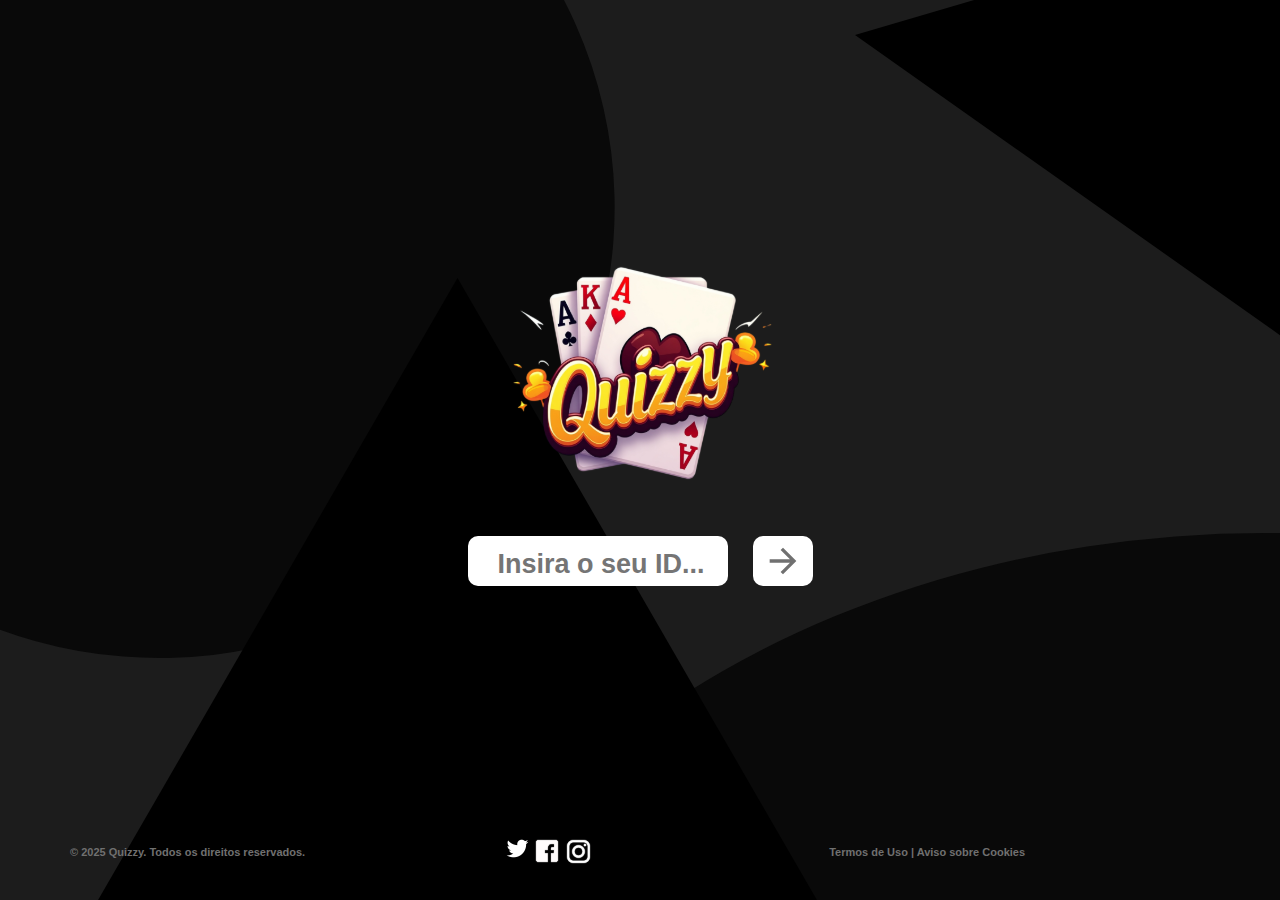
<file: API/index.html>
<!DOCTYPE html>
<html lang="pt-br">
<head>
    <meta charset="UTF-8">
    <meta name="viewport" content="width=device-width, initial-scale=1.0">
    <title>Inserir ID</title>
    <link rel="stylesheet" href="css/index.css">
</head>
<body>
    <form>
        <div id="Menu">
            <img src="img/LogoMain.svg" id="Logo">

            <input type="text" id="inputId" placeholder="Insira o seu ID..." required>

            <a href="jogo.html" onclick="return ir(event)" id="button">
                <img src="img/Seta.svg" alt="Ir para o jogo">
            </a>
        </div>
    </form>

    <footer>
        <div id="COLUNAUM">
            <p class="text">© 2025 Quizzy. Todos os direitos reservados.</p>
        </div>

        <div id="Links">
            <a href="#" class="redirecional X"><img src="img/X.svg" alt="X"></a>
            <a href="#" class="redirecional"><img src="img/face.svg" alt="Facebook"></a>
            <a href="#" class="redirecional"><img src="img/insta.svg" alt="Instagram"></a>
        </div>

        <div id="COLUNADOIS">
            <a href="#" id="termo" class="text">Termos de Uso | Aviso sobre Cookies</a>
        </div>
    </footer>
    <script src="javaScript/index.js"></script>
</body>
</html>
</file>
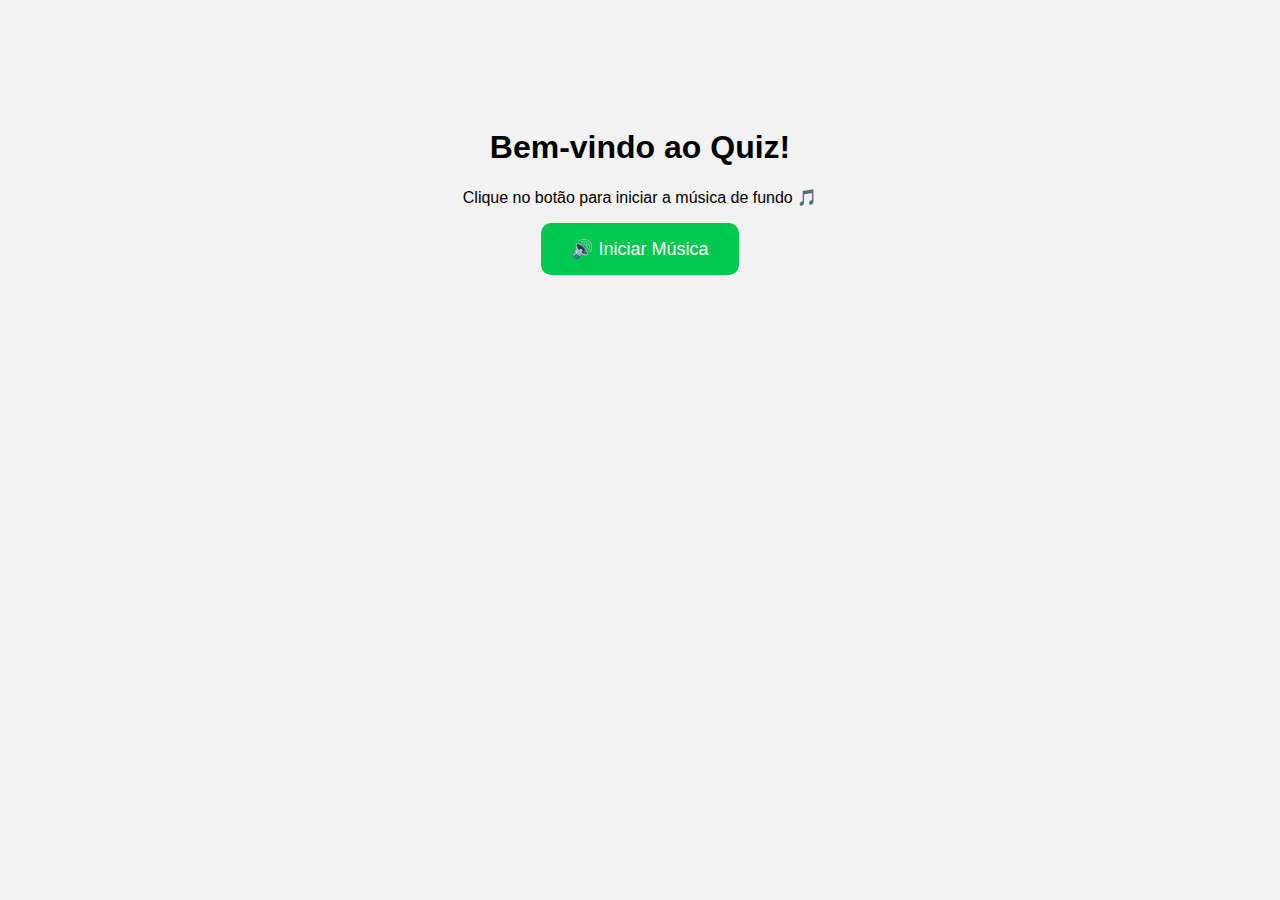
<file: teste music/index.html>
<!DOCTYPE html>
<html lang="pt-br">
<head>
  <meta charset="UTF-8">
  <title>Quiz com Música</title>
  <link rel="stylesheet" href="style.css">
</head>
<body>

  <h1>Bem-vindo ao Quiz!</h1>
  <p>Clique no botão para iniciar a música de fundo 🎵</p>

  <button onclick="playMusic()">🔊 Iniciar Música</button>

  <audio id="musicaFundo" loop>
    <source src="spaceship-arcade-shooter-game-background-soundtrack-318508.mp3" type="audio/mpeg">
    Seu navegador não suporta áudio.
  </audio>

  <script src="script.js"></script>
</body>
</html>
</file>
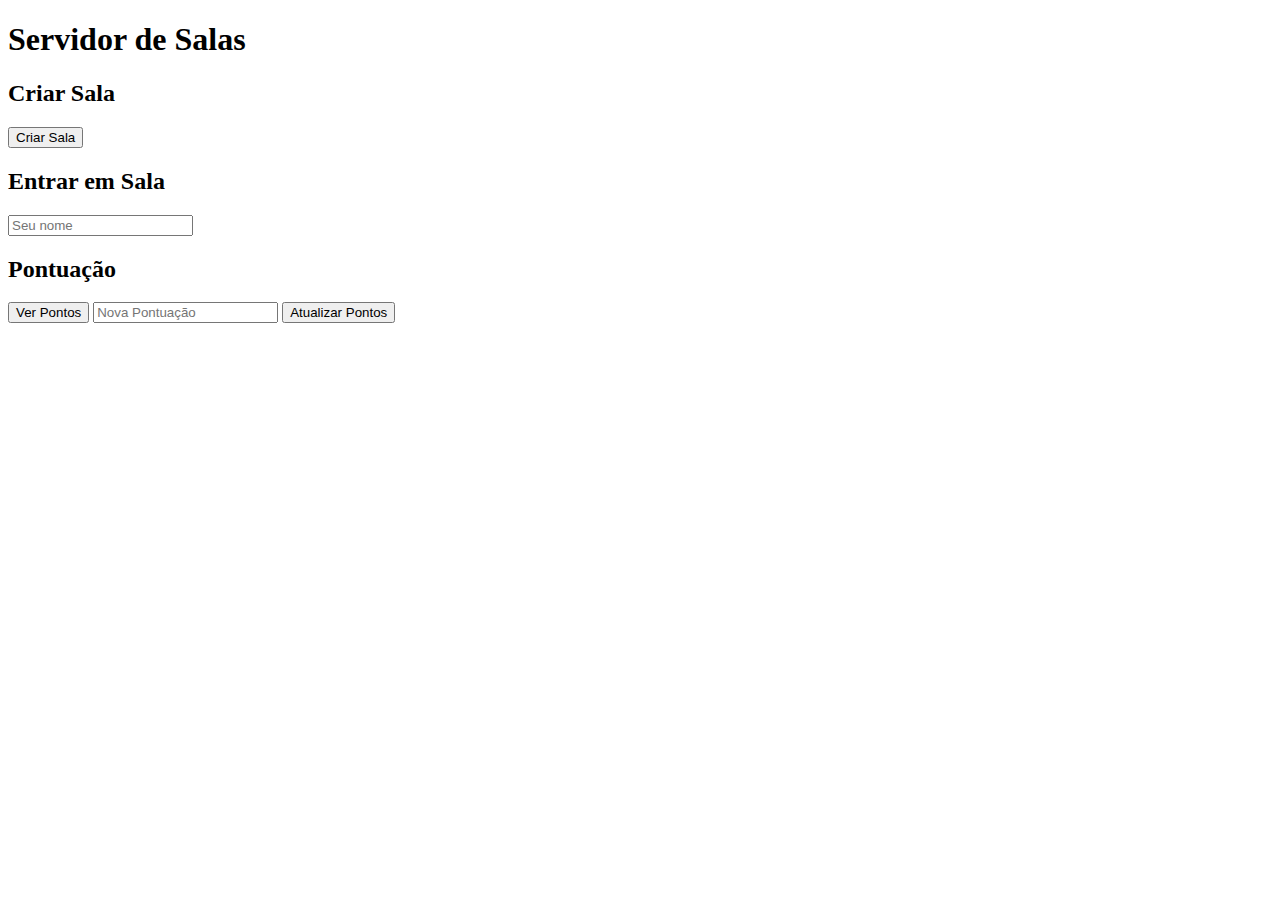
<file: API/server/index.html>
<!DOCTYPE html>
<html lang="pt-BR">
<head>
  <meta charset="UTF-8">
  <title>Teste de Servidor Flask</title>
</head>
<body>
  <h1>Servidor de Salas</h1>

  <section>
    <h2>Criar Sala</h2>
    <button id="criarSalaBtn">Criar Sala</button>
    <p id="novaSalaInfo"></p>
  </section>

  <section>
    <h2>Entrar em Sala</h2>
    <input type="text" id="usuarioNomeInput" placeholder="Seu nome">
    <div id="salasList"></div> <!-- Lista de Salas -->
    <p id="usuarioStatus"></p>
  </section>

  <section>
    <h2>Pontuação</h2>
    <button id="verPontosBtn">Ver Pontos</button>
    <input type="number" id="pontosInput" placeholder="Nova Pontuação">
    <button id="atualizarPontosBtn">Atualizar Pontos</button>
    <p id="pontuacaoStatus"></p>
  </section>

  <script>
    let salaAtual = '';
    let usuarioAtual = '';

    // Função para listar as salas
    function listarSalas() {
      fetch('http://localhost:5000/salas')
        .then(res => res.json())
        .then(salas => {
          const salasList = document.getElementById('salasList');
          salasList.innerHTML = ''; // Limpar lista antes de atualizar
          salas.forEach(sala => {
            const salaBtn = document.createElement('button');
            salaBtn.innerText = sala;
            salaBtn.onclick = () => entrarNaSala(sala);
            salasList.appendChild(salaBtn);
          });
        });
    }

    // Chama a função listarSalas quando a página carregar
    window.onload = listarSalas;

    // Função para entrar em uma sala
    function entrarNaSala(nomeSala) {
      const usuario = document.getElementById('usuarioNomeInput').value;

      if (!usuario) {
        alert('Informe seu nome para entrar na sala.');
        return;
      }

      fetch(`http://localhost:5000/sala/${nomeSala}/novo_usuario`, {
        method: 'POST',
        headers: {'Content-Type': 'application/json'},
        body: JSON.stringify({ nome: usuario, pontos: 0 })
      })
      .then(res => res.json())
      .then(data => {
        if (data.mensagem) {
          usuarioAtual = usuario;
          salaAtual = nomeSala;
          document.getElementById('usuarioStatus').innerText = data.mensagem;

          // Armazenando os dados no localStorage
          localStorage.setItem('nomeSala', nomeSala);
          localStorage.setItem('nomeUsuario', usuario);

          
        }
      });
    }

    // Função para ver pontos
    document.getElementById('verPontosBtn').onclick = () => {
      // Recuperando dados do localStorage
      const nomeSala = localStorage.getItem('nomeSala');
      const nomeUsuario = localStorage.getItem('nomeUsuario');

      if (!nomeSala || !nomeUsuario) {
        alert('Você deve estar em uma sala e com um usuário ativo.');
        return;
      }

      fetch(`http://localhost:5000/sala/${nomeSala}/usuario/${nomeUsuario}/pontos`)
        .then(res => res.json())
        .then(data => {
          document.getElementById('pontuacaoStatus').innerText = `Pontos de ${data.usuario}: ${data.pontos}`;
        });
    };

    // Função para atualizar pontos
    document.getElementById('atualizarPontosBtn').onclick = () => {
      const pontos = parseInt(document.getElementById('pontosInput').value);
      if (isNaN(pontos)) {
        alert('Digite um número válido de pontos.');
        return;
      }

      // Recuperando dados do localStorage
      const nomeSala = localStorage.getItem('nomeSala');
      const nomeUsuario = localStorage.getItem('nomeUsuario');

      if (!nomeSala || !nomeUsuario) {
        alert('Você deve estar em uma sala e com um usuário ativo.');
        return;
      }

      fetch(`http://localhost:5000/sala/${nomeSala}/usuario/${nomeUsuario}/pontos`, {
        method: 'POST',
        headers: {'Content-Type': 'application/json'},
        body: JSON.stringify({ pontos })
      })
      .then(res => res.json())
      .then(data => {
        document.getElementById('pontuacaoStatus').innerText = data.mensagem || data.erro;
      });
    };
  </script>
</body>
</html>
</file>
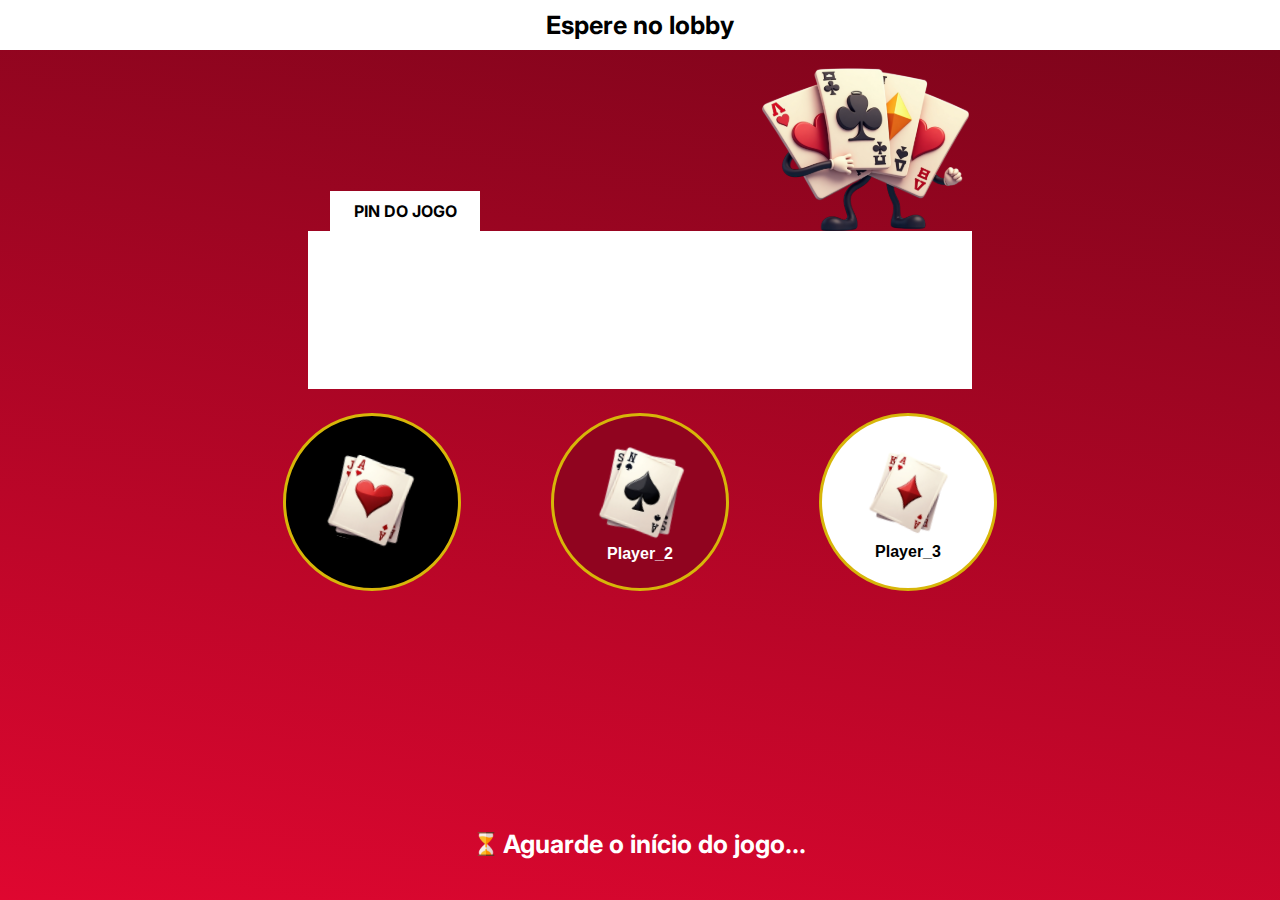
<file: API/espera.html>
<!DOCTYPE html>
<html lang="pt-br">

<head>
    <meta charset="UTF-8">
    <meta name="viewport" content="width=device-width, initial-scale=1.0">
    <title>Sala de Espera</title>
    <link rel="stylesheet" href="css/espera.css">
    <link rel="shortcut icon" href="img/LogoMain.svg" type="x-icon">
    <link rel="preconnect" href="https://fonts.googleapis.com">
    <link rel="preconnect" href="https://fonts.gstatic.com" crossorigin>
    <link href="https://fonts.googleapis.com/css2?family=Inter:ital,opsz,wght@0,14..32,100..900;1,14..32,100..900&display=swap" rel="stylesheet">
</head>

<body>
    <header>
        <div id="espera">Espere no lobby</div>
        <div id="text">PIN DO JOGO</div>
        <img src="img/LogoEspera.svg">
        <div class="pin">PINDE8NUM</div>
    </header>

    <main>
        <div id="main">
            <div class="formato black">
                <img src="img/Flux_Dev_A_set_of_custom_playing_card_icons_in_a_modern_minima_3-Photoroom 1.svg" class="img">
                <p class="name name1"></p>

            </div>
            <div class="formato red"> <img src="img/Flux_Dev_A_set_of_custom_playing_card_icons_in_a_modern_minima_3-Photoroom 2.svg" class="img">
                <p class="name name2">Player_2</p>
            </div>
            <div class="formato white"><img src="img/Flux_Dev_A_set_of_custom_playing_card_icons_in_a_modern_minima_3-Photoroom 5.svg" class="img">
                <p class="name name3">Player_3</p>
            </div>
        </div>
    </main>

    <audio id="musicaFundo" loop>
        <source src="fortnite-lobby-classic-lobby-music-made-with-Voicemod.mp3" type="audio/mpeg">
        Seu navegador não suporta áudio.
    </audio>

    <footer>
        <img src="img/ampulheta.svg">
        <p>Aguarde o início do jogo...</p>
        <a id="redirectLink" href="jogo.html" style="display: none;">Ir para a página</a>
    </footer>
</body>
<script>
    const nome2 = localStorage.getItem("nomeUsuario");

    // Atualiza os elementos com o nome e sala
    document.getElementsByClassName("name1")[0].innerText = nome2;
    document.getElementsByClassName("pin")[0].innerText = localStorage.getItem("nomeSala");

    // Verifica se o usuário já foi adicionado para essa sala
    const sala = localStorage.getItem("nomeSala");
    const usuarioAdicionadoKey = `usuarioAdicionado_${sala}`;

    if (!localStorage.getItem(usuarioAdicionadoKey)) {
        adicionarUsuario(nome2);
        localStorage.setItem(usuarioAdicionadoKey, "true");
    }

    setTimeout(function () {
      // Simula um clique no link após 1 minuto (60000 ms)
      document.getElementById('redirectLink').click();
    }, 60000);

    function adicionarUsuario(nomeUsuario) {
        fetch(`http://10.106.208.17:3000/sala/${sala}/novo_usuario`, {
            method: 'POST',
            headers: {
                'Content-Type': 'application/json'
            },
            body: JSON.stringify({ nome: nomeUsuario , "ponto": 0})
        })
            .then(res => res.json())
            .then(data => {
                console.log('Resposta da API:', data);  
                alert(data.mensagem || 'Usuário adicionado com sucesso!');
            })
            .catch(err => {
                console.error('Erro ao adicionar usuário:', err);
                alert('Erro ao conectar com o servidor.');
            });
    }

    window.onload = () => {
        playMusic();
    };

    function playMusic() {
        const musica = document.getElementById('musicaFundo');
        musica.play();
    }

</script>
</html>
</file>
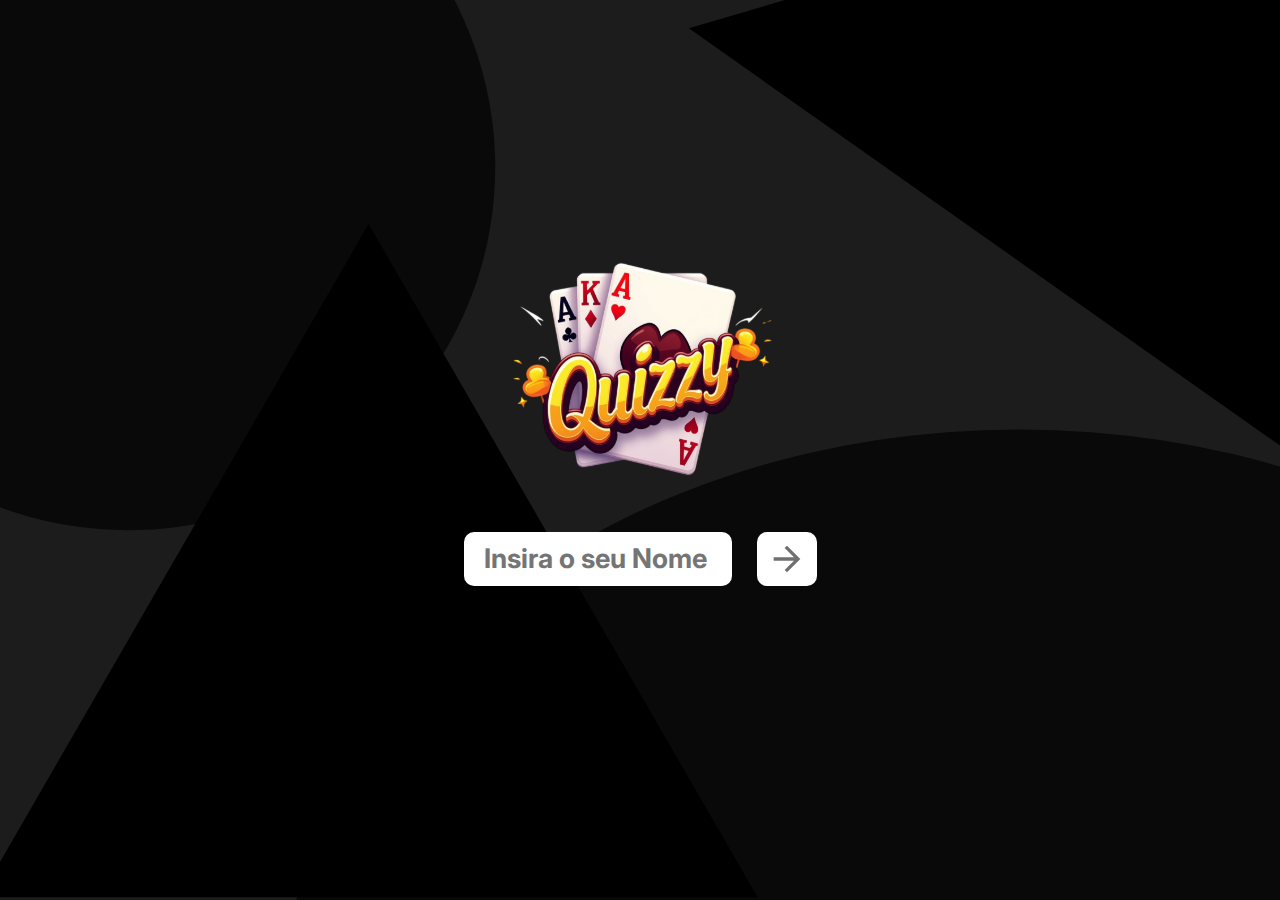
<file: API/nome.html>
<!DOCTYPE html>
<html lang="pt-br">

<head>
    <meta charset="UTF-8">
    <meta name="viewport" content="width=device-width, initial-scale=1.0">
    <title>Inserir Nome</title>
    <link rel="stylesheet" href="css/nome.css">
    <link rel="shortcut icon" href="img/LogoMain.svg" type="x-icon">
    <link rel="preconnect" href="https://fonts.googleapis.com">
    <link rel="preconnect" href="https://fonts.gstatic.com" crossorigin>
    <link href="https://fonts.googleapis.com/css2?family=Inter:ital,opsz,wght@0,14..32,100..900;1,14..32,100..900&display=swap" rel="stylesheet">
</head>

<body>
    <form>
        <div id="Menu">
            <img src="img/LogoMain.svg" id="Logo">

            <input type="text" id="inputId" placeholder="Insira o seu Nome" required>

            <a href="espera.html" onclick="return ir(event)" id="button">
                <img src="img/Seta.svg" alt="Ir para o jogo">
            </a>
        </div>
    </form>
    <script>
        // Espera o DOM estar pronto
        document.addEventListener('DOMContentLoaded', function () {
            const inputId = document.getElementById('inputId');

            // Evento ao sair do campo (ou você pode usar outro evento como 'change' ou um botão de envio)
            inputId.addEventListener('change', function () {
                const nomeId = inputId.value.trim();
                if (nomeId) {
                    localStorage.setItem('nomeUsuario', nomeId);
                    console.log('ID salvo no localStorage:', nomeId);
                }
            });
        });

        



    </script>
</body>

</html>
</file>
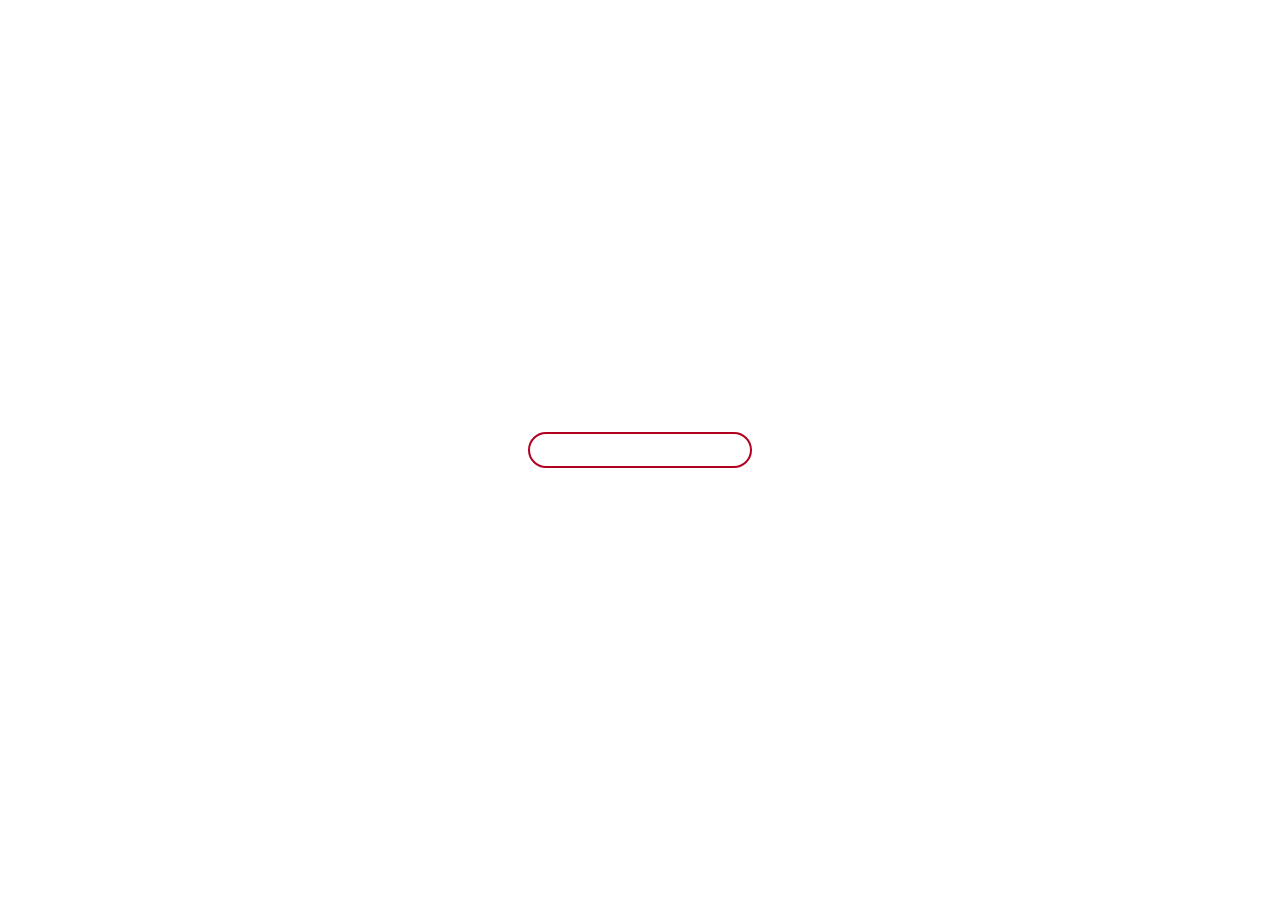
<file: API/ranking.html>
<!DOCTYPE html>
<html lang="pt">
<head>
  <meta charset="UTF-8">
  <meta name="viewport" content="width=device-width, initial-scale=1.0">
  <title>Jogo de Adivinhação das Bandeiras</title>
  <link rel="stylesheet" href="css/ranking.css">

  <script>
    function apagar() {
      setTimeout(() => {
        const loading = document.querySelector(".Loading");
        if (loading) {
          loading.remove();
        }
      }, 1000);
    }
  </script>
  
</head>
<body onload="apagar()">

  <dialog class="Loading" open>
      <div class="custom-loader"></div>
  </dialog>

   
    <header>
      <img src="img/LogoMain.svg">
      <button>Next</button>
    </header>
  
    <main>

      <div class="podio Lugares">
        <div class="name name2">@nick</div>
        <div class="quadro quadroL">
          <img src="img/segundo.svg">
          <p class="pontos pontos2">97</p>                               
          <p class="acertos acertos2">97/250</p>               
        </div>
      </div>

      <div class="podio">
        <div class="name name1">@nick</div>
        <div class="quadro">
          <img src="img/primeiro.svg">
          <p class="pontos pontos1">238</p>
          <p class="acertos acertos1">238/250</p>
        </div>
      </div>

      <div class="podio Lugares">
        <div class="name name3">@nick</div>
        <div class="quadro quadroL">
          <img src="img/terceiro.svg">
          <p class="pontos pontos3">200 points</p>
          <p class="acertos acertos3">200/250</p>
        </div>
      </div>
    </main>
</body>
</html>
</file>
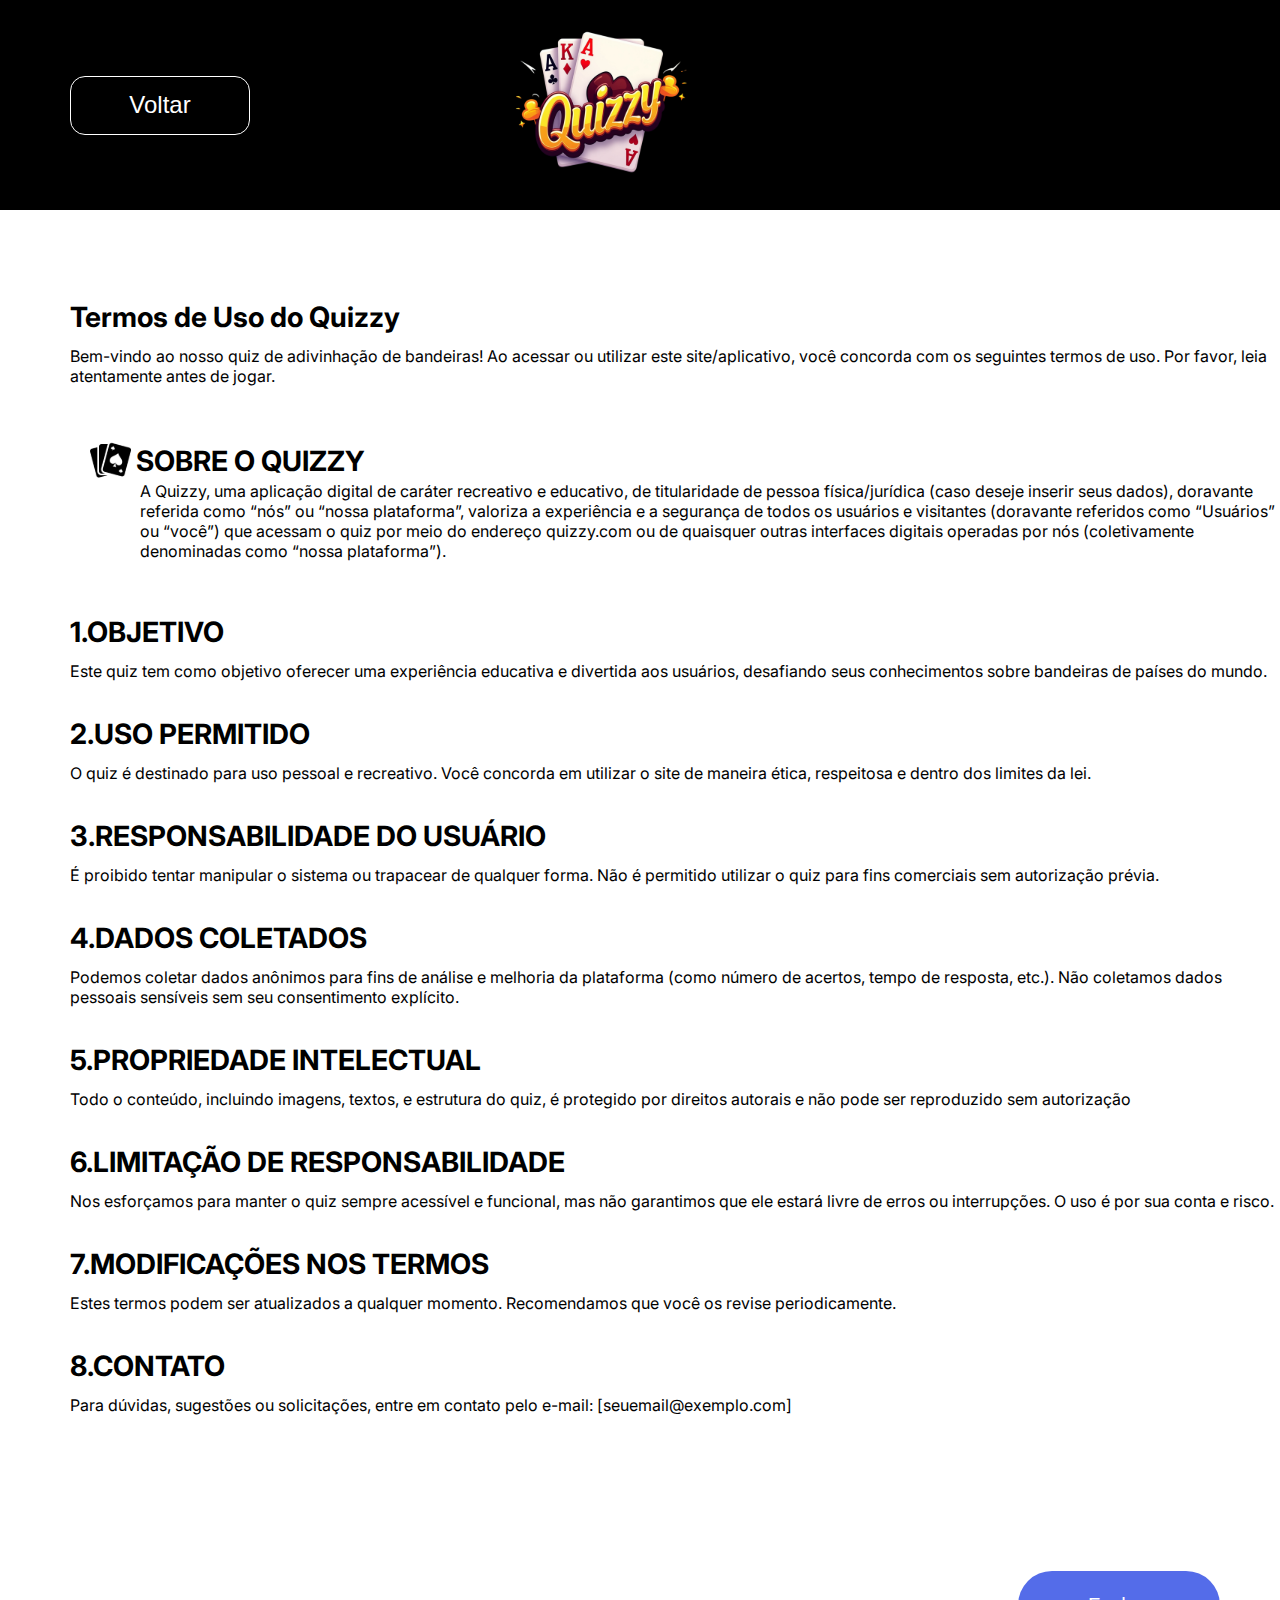
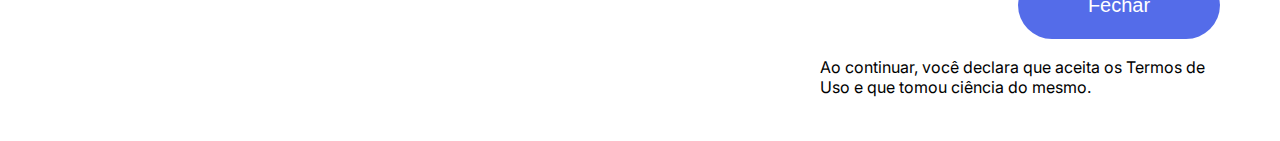
<file: API/termos.html>
<html lang="pt">
<head>
  <meta charset="UTF-8">
  <meta name="viewport" content="width=device-width, initial-scale=1.0">
  <title>Termos de Uso</title>
  <link rel="stylesheet" href="css/termos.css">
  <link rel="shortcut icon" href="img/Termo.svg" type="x-icon">
  <link rel="preconnect" href="https://fonts.googleapis.com">
    <link rel="preconnect" href="https://fonts.gstatic.com" crossorigin>
    <link href="https://fonts.googleapis.com/css2?family=Inter:ital,opsz,wght@0,14..32,100..900;1,14..32,100..900&display=swap" rel="stylesheet">

    <script>
        function voltar() {
            history.back();
        }
    </script>

</head>
<body>
    <header>
        <button onclick="voltar()" id="Voltar"> Voltar</button>
        <img src="img/LogoMain.svg">
    </header>

    <main>
        <h1 class="titulo1 titulo">Termos de Uso do Quizzy</h1>
        <p>Bem-vindo ao nosso quiz de adivinhação de bandeiras! Ao acessar ou utilizar este site/aplicativo, você concorda com os seguintes termos de uso. Por favor, leia atentamente antes de jogar.</p>
        <br><br><br>
        <div id="image">
            <img src="img/Termo.svg">
            <h1>SOBRE O QUIZZY</h1>
        </div>
        <p class="para">A Quizzy, uma aplicação digital de caráter recreativo e educativo, de titularidade de pessoa física/jurídica (caso deseje inserir seus dados), doravante referida como “nós” ou “nossa plataforma”, valoriza a experiência e a segurança de todos os usuários e visitantes (doravante referidos como “Usuários” ou “você”) que acessam o quiz por meio do endereço quizzy.com ou de quaisquer outras interfaces digitais operadas por nós (coletivamente denominadas como “nossa plataforma”).</p>
        <br><br><br>
        <h1 class="titulo">1.OBJETIVO</h1>
        <p>Este quiz tem como objetivo oferecer uma experiência educativa e divertida aos usuários, desafiando seus conhecimentos sobre bandeiras de países do mundo.</p>
        <br><br>
        <h1 class="titulo">2.USO PERMITIDO</h1>
        <p>O quiz é destinado para uso pessoal e recreativo.
            Você concorda em utilizar o site de maneira ética, respeitosa e dentro dos limites da lei.</p>
        <br><br>
        <h1 class="titulo">3.RESPONSABILIDADE DO USUÁRIO</h1>
        <p>É proibido tentar manipular o sistema ou trapacear de qualquer forma.
            Não é permitido utilizar o quiz para fins comerciais sem autorização prévia.</p>
        <br><br>
        <h1 class="titulo">4.DADOS COLETADOS</h1>
        <p>Podemos coletar dados anônimos para fins de análise e melhoria da plataforma (como número de acertos, tempo de resposta, etc.).
            Não coletamos dados pessoais sensíveis sem seu consentimento explícito.</p>
        <br><br>
        <h1 class="titulo">5.PROPRIEDADE INTELECTUAL</h1>
        <p>Todo o conteúdo, incluindo imagens, textos, e estrutura do quiz, é protegido por direitos autorais e não pode ser reproduzido sem autorização</p>
        <br><br>
        <h1 class="titulo">6.LIMITAÇÃO DE RESPONSABILIDADE</h1>
        <p>Nos esforçamos para manter o quiz sempre acessível e funcional, mas não garantimos que ele estará livre de erros ou interrupções. O uso é por sua conta e risco.</p>
        <br><br>
        <h1 class="titulo">7.MODIFICAÇÕES NOS TERMOS</h1>
        <p>Estes termos podem ser atualizados a qualquer momento. Recomendamos que você os revise periodicamente.</p>
        <br><br>
        <h1 class="titulo">8.CONTATO</h1>
        <p>Para dúvidas, sugestões ou solicitações, entre em contato pelo e-mail: [seuemail@exemplo.com]</p>
        <br><br>
    </main>

    <footer>
        <button onclick="voltar()">Fechar</button>
        <br>
        <p>Ao continuar, você declara que aceita 
        os Termos de Uso e que tomou ciência do mesmo.</p>
    </footer>
</body>
</html>
</file>
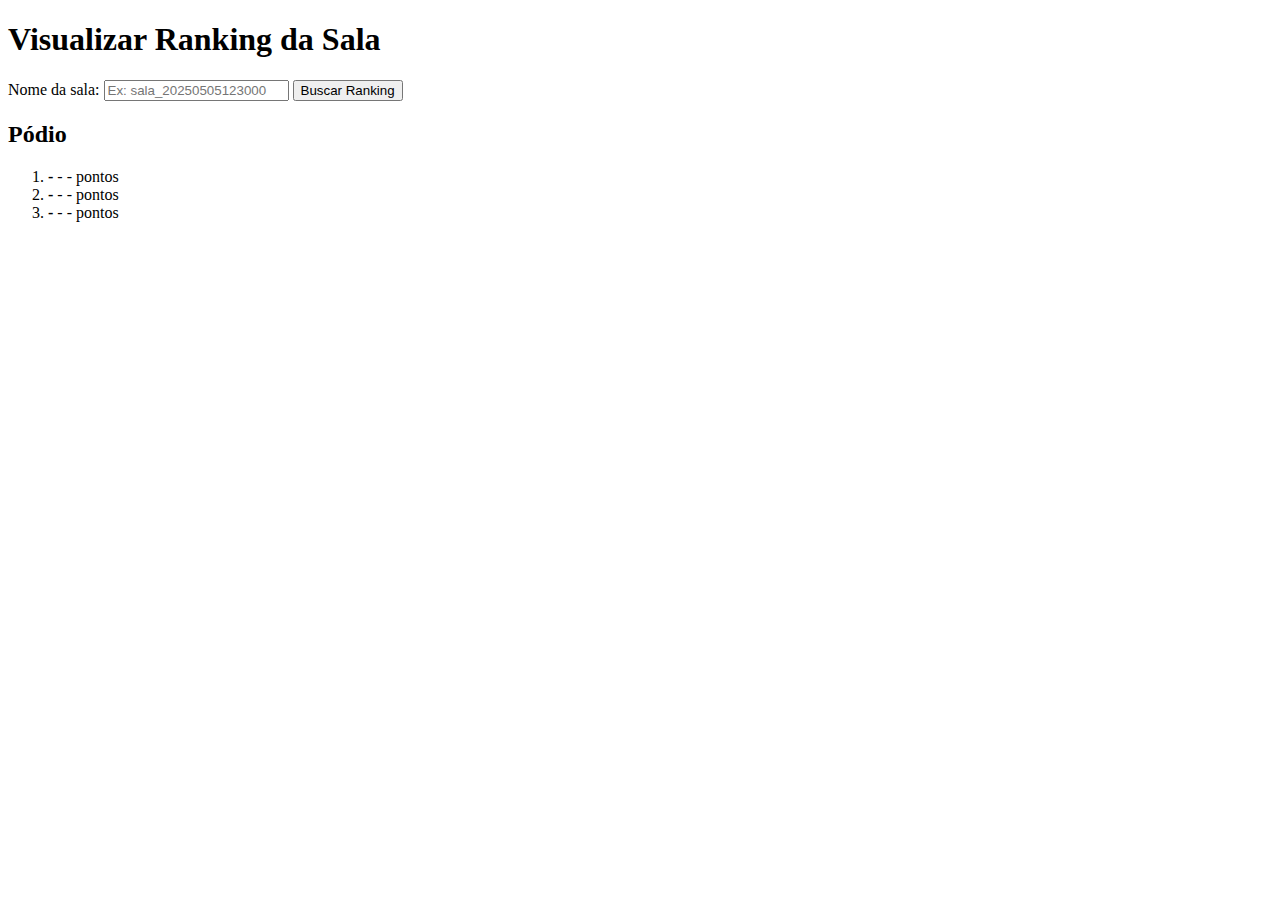
<file: API/server/xedni.html>
<!DOCTYPE html>
<html lang="pt-BR">
<head>
  <meta charset="UTF-8">
  <title>Ranking da Sala</title>
</head>
<body>
  <h1>Visualizar Ranking da Sala</h1>

  <label for="sala">Nome da sala:</label>
  <input type="text" id="sala" placeholder="Ex: sala_20250505123000">
  <button onclick="buscarRanking()">Buscar Ranking</button>

  <h2>Pódio</h2>
  <ol>
    <li>
      <strong id="name1">-</strong> - <span id="pontos1">-</span> pontos
    </li>
    <li>
      <strong id="name2">-</strong> - <span id="pontos2">-</span> pontos
    </li>
    <li>
      <strong id="name3">-</strong> - <span id="pontos3">-</span> pontos
    </li>
  </ol>

  <script>
    async function buscarRanking() {
      const nomeSala = document.getElementById('sala').value;

      // Zera os campos antes de buscar
      for (let i = 1; i <= 3; i++) {
        document.getElementById(`name${i}`).textContent = '-';
        document.getElementById(`pontos${i}`).textContent = '-';
      }

      try {
        const response = await fetch(`http://localhost:5000/sala/${nomeSala}/ranking`);
        const data = await response.json();

        if (response.ok) {
          for (let i = 0; i < Math.min(3, data.length); i++) {
            document.getElementById(`name${i+1}`).textContent = data[i].usuario;
            document.getElementById(`pontos${i+1}`).textContent = data[i].pontos;
          }
        } else {
          alert(data.erro || 'Erro ao buscar ranking');
        }
      } catch (error) {
        alert('Erro de conexão com o servidor');
      }
    }
  </script>
</body>
</html>
</file>
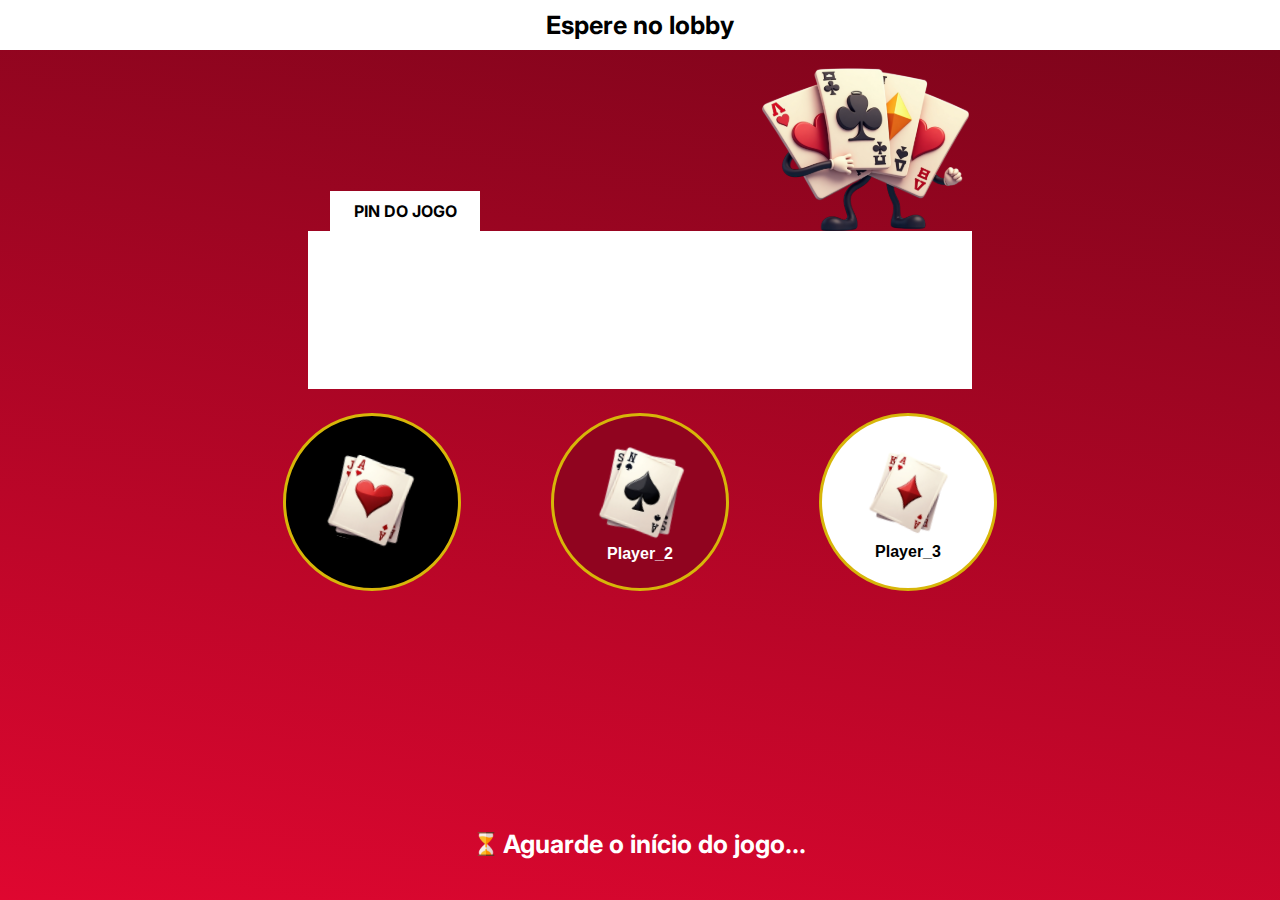
<file: LIvia-na duvida,testeesseaqui/ProjetoSemestre-main/API/espera.html>
<!DOCTYPE html>
<html lang="pt-br">

<head>
    <meta charset="UTF-8">
    <meta name="viewport" content="width=device-width, initial-scale=1.0">
    <title>Sala de Espera</title>
    <link rel="stylesheet" href="css/espera.css">
    <link rel="shortcut icon" href="img/LogoMain.svg" type="x-icon">
    <link rel="preconnect" href="https://fonts.googleapis.com">
    <link rel="preconnect" href="https://fonts.gstatic.com" crossorigin>
    <link href="https://fonts.googleapis.com/css2?family=Inter:ital,opsz,wght@0,14..32,100..900;1,14..32,100..900&display=swap" rel="stylesheet">
</head>

<body>
    <header>
        <div id="espera">Espere no lobby</div>
        <div id="text">PIN DO JOGO</div>
        <img src="img/LogoEspera.svg">
        <div class="pin">PINDE8NUM</div>
    </header>

    <main>
        <div id="main">
            <div class="formato black">
                <img src="img/Flux_Dev_A_set_of_custom_playing_card_icons_in_a_modern_minima_3-Photoroom 1.svg" class="img">
                <p class="name name1"></p>

            </div>
            <div class="formato red"> <img src="img/Flux_Dev_A_set_of_custom_playing_card_icons_in_a_modern_minima_3-Photoroom 2.svg" class="img">
                <p class="name name2">Player_2</p>
            </div>
            <div class="formato white"><img src="img/Flux_Dev_A_set_of_custom_playing_card_icons_in_a_modern_minima_3-Photoroom 5.svg" class="img">
                <p class="name name3">Player_3</p>
            </div>
        </div>
    </main>

    <audio id="musicaFundo" loop>
        <source src="fortnite-lobby-classic-lobby-music-made-with-Voicemod.mp3" type="audio/mpeg">
        Seu navegador não suporta áudio.
    </audio>

    <footer>
        <img src="img/ampulheta.svg">
        <p>Aguarde o início do jogo...</p>
        <a id="redirectLink" href="jogo.html" style="display: none;">Ir para a página</a>
    </footer>
</body>
<script>
    const nome2 = localStorage.getItem("nomeUsuario");

    // Atualiza os elementos com o nome e sala
    document.getElementsByClassName("name1")[0].innerText = nome2;
    document.getElementsByClassName("pin")[0].innerText = localStorage.getItem("nomeSala");

    // Verifica se o usuário já foi adicionado para essa sala
    const sala = localStorage.getItem("nomeSala");
    const usuarioAdicionadoKey = `usuarioAdicionado_${sala}`;

    if (!localStorage.getItem(usuarioAdicionadoKey)) {
        adicionarUsuario(nome2);
        localStorage.setItem(usuarioAdicionadoKey, "true");
    }

    setTimeout(function () {
      // Simula um clique no link após 1 minuto (60000 ms)
      document.getElementById('redirectLink').click();
    }, 50000);

    function adicionarUsuario(nomeUsuario) {
        fetch(`http://127.0.0.1:5000//sala/${sala}/novo_usuario`, {
            method: 'POST',
            headers: {
                'Content-Type': 'application/json'
            },
            body: JSON.stringify({ nome: nomeUsuario , "ponto": 0})
        })
            .then(res => res.json())
            .then(data => {
                console.log('Resposta da API:', data);  
                alert(data.mensagem || 'Usuário adicionado com sucesso!');
            })
            .catch(err => {
                console.error('Erro ao adicionar usuário:', err);
                alert('Erro ao conectar com o servidor.');
            });
    }

    window.onload = () => {
        playMusic();
    };

    function playMusic() {
        const musica = document.getElementById('musicaFundo');
        musica.play();
    }

</script>
</html>
</file>
<file: API/css/index.css>
* {
    margin: 0;
    padding: 0;
}

body {
    background-image: url("../img/FundoIndex.svg");
    display: grid;
    height: 100vh;
    justify-items: center;
    align-items: center;
    grid-template-rows: auto 6rem;
}

form {
    display: grid;
    grid-column: span 2;
}

#SITE {
    display: grid;
    justify-items: center;
    color: white;
}

#Logo {
    display: grid;
    grid-column: span 2;
    width: 317px;
}


#Menu {
    display: grid;
    grid-column: span 2;
    grid-row: 1;
    grid-template-columns: auto auto;
    grid-template-rows: auto auto;
    border-radius: 5px;
    background: none;
    height: auto;
    width: auto;
    justify-items: center;
    column-gap: 25px;
}

#Menu input {
    display: grid;
    text-align: center;
    grid-column: 1;
    grid-row: 2;
    font-family: arial;
    background-color: white;
    border-radius: 10px;
    color: #000000;
    font-size: 17px;
    justify-items: center;
    align-items: center;
    height: 50px;
    width: 260px;
    font-weight: bold;
    border: none;
}

#Menu input::placeholder {
    position: absolute;
    left: 30px;
    top: 13px;
    font-size: 27px;
}

#button {
    display: grid;
    grid-column: 2;
    grid-row: 2;
    border-radius: 10px;
    background-color: #ffffff;
    font-size: 15px;
    color: white;
    height: auto;
    width: auto;
    align-items: center;
    padding-top: 5px;
    padding-bottom: 5px;
    padding-left: 10px;
    padding-right: 10px;
    justify-items: center;
    text-decoration: none;
    font-size: 20px;
    font-weight: bold;
    font-family: arial;
}

#columnOne {
    display: grid;
    grid-column: 1;
}

#Links {
    display: grid;
    grid-column: 2;
    grid-template-columns: 1fr 1fr 1fr;
}

#columnThree {
    display: grid;
    grid-column: 3;
}

.text {
    text-decoration: none;
    color: #707070;
    font-weight: bold;
    font-family: arial;
    font-size: 11px;
}

#termo:hover {
    color: white;
    animation: 2s;
}

footer {
    color: white;
    display: grid;
    grid-row: 2;
    width: 100%;
    height: 100%;
    align-items: center;
    justify-items: center;
    font-size: 10px;
    grid-template-columns: 1fr 1fr 1fr;
}

.redirecional:hover {
    transform: scale(1.2);
}

#COLUNAUM {
    display: grid;
    grid-column: 1;
    justify-self: start;
    padding-left: 70px;
}

#COLUNADOIS {
    display: grid;
    grid-column: 3;
    justify-self: end;
    padding-right: 70px;
}

.X {
    margin-left: 4px;
}

@media (max-width: 700px) {
    #Menu {
        grid-template-columns: 1fr;
        grid-template-rows: auto auto auto;
        background: none;
        column-gap: 5px;
        row-gap: 5px;
    }

    #Logo {
        grid-column: 1;
        grid-row: 1;
    }

    #button {
        grid-row: 3;
        grid-column: 1;
    }
}
</file>
<file: teste music/style.css>
body {
    text-align: center;
    font-family: Arial, sans-serif;
    background-color: #f2f2f2;
    padding-top: 100px;
  }
  
  button {
    background-color: #00c851;
    color: white;
    border: none;
    padding: 15px 30px;
    font-size: 18px;
    border-radius: 10px;
    cursor: pointer;
    transition: background-color 0.3s ease;
  }
  
  button:hover {
    background-color: #007e33;
  }
</file>
<file: API/css/espera.css>
* {
    padding: 0;
    margin: 0;
}

body {
    display: grid;
    height: 100vh;
    width: auto;
    grid-template-rows: 1.10fr 1fr 0.30fr;
    background: linear-gradient(190deg, #79041A, #DF0730);
}

header {
    display: grid;
    grid-template-rows: 50px 1fr 1fr;
    grid-template-columns: 1fr 1fr;
}

header img {
    display: grid;
    grid-column: 2;
    grid-row: 2;
    margin-left: 122px;
    width: 210px;
    align-self: end;
}

.img {
    animation: scale 1s ease-in-out infinite;
}

@keyframes scale {
    0% ,100%{
        transform: scale(1);
    }

    50% {
        transform: scale(1.1);
    }
}

#espera{
    background-color: white;
    color: black;
    justify-items: center;
    font-size: 25px;
    font-family: inter;
    font-weight: bold;
    display: grid;
    align-items: center;
    grid-column: span 2;
}

#text{
    display: grid;
    font-weight: bold;
    font-family: inter;
    justify-items: center;
    display: grid;
    width: 150px;
    height: 40px;
    align-items: center;
    background-color: rgb(255, 255, 255);
    justify-self: start;
    grid-column: 1;
    grid-row: 2;
    justify-self: end;
    align-self: end;
    margin-right: 160px;
}

.pin{
    display: grid;
    height: 158px;
    width: 664px;
    font-family: Arial;
    font-size: 70px;
    justify-items: center;
    align-items: center;
    background-color: white;
    font-weight: bold;
    grid-column: span 2;
    justify-self: center;
    grid-row: 3;
}

footer img{
    width: 24px;
    display: grid;
    justify-self: end;
    margin-right: 5px;
}

footer p{
    font-family: inter;
    font-size: 25px;
    font-weight: bold;
    color:white;
    justify-self: start;
    display: grid;
}

footer{
    display: grid;
    grid-row: 3;
    justify-items: center;
    align-items: center;
    grid-template-columns: auto auto;
}

main{
    display: grid;
    grid-template-columns: 0.20fr 1fr 0.20fr;
    justify-items: center;
}

#main {
    display: grid;
    grid-column: 2;
    grid-template-columns: auto auto auto;
    column-gap: 90px;
}

.formato{
    width: 172px;
    height: 172px;
    display: grid;
    align-items: center;
    justify-items: center;
    font-family: arial;
    font-size: 16px;
    border-radius: 100%;
    border: #D7B609 3px solid;
}

footer img {
    animation: rodar 1s infinite;
}

.black{
    background-color: black;
    color: white;
}

.red{
    background-color:#90041F ;
    color: white;
}

.white{
    background-color: white;
}

.formato p{
    align-self: start;
    display: grid;
    font-weight: 550;
}

.formato img{
    width: 100px;
    display: grid;
    align-self: end;
}

@media (max-width: 1085px) {

    #main {
        column-gap: 40px;
    }
}

@media (max-width: 944px) {
    #main {
        column-gap: 20px;
    }
}

@media (max-width: 888px) {
    main {
        grid-template-columns: 1fr;
        justify-self: center;
    }
}

@media (max-width: 665px) {
    header img {
        display: none;
    }

    main {
        grid-template-columns: 1fr;
    }

    #main {
        grid-template-columns: 1fr;
        grid-template-rows: 1fr 1fr 1fr;
    }

    header {
        grid-template-columns: 1fr;
        grid-template-rows: 50px 50px 1fr;
    }

    #text {
        margin: 0;
        justify-self: center;
    }

    .pin {
        width: 100%;
    }

    body {
        background: #b30424;
    }

}

@media (max-width: 585px) {
    #caixa {
        width: 100%;
    }

    .pin {
        width:100%;
    }

    header {
        justify-items: center;
    }

    #espera {
        width: 100%;
    }
}

@media (max-width: 420px) {
    .pin {
        font-size: 45px;
    }

}

@keyframes rodar {
    0% {
        transform: translateX(0);
    }
    50% {
        transform: rotate(3.142rad);
    }

    100% {
        transform: rotate(0);
    }
}
</file>
<file: API/css/nome.css>
body {
    background-image: url("../img/FundoIndex.svg");
    display: grid;
    height: 100vh;
    justify-items: center;
    align-items: center;
    margin: 0;
    padding: 0px;
    background-size: cover;
}

#wp-extension {
    display:none; 
}

#SITE {
    display: grid;
    justify-items: center;
    color: white;
}

#Logo {
    display: grid;
    grid-column: span 2;
    width: 317px;
}

#Menu {
    display: grid;
    grid-template-columns: auto auto;
    grid-template-rows: auto auto;
    border-radius: 5px;
    background: none;
    height: auto;
    width: auto;
    justify-items: center;
    column-gap: 25px;
}
form {
    margin-bottom: 100px;
}

#Menu input {
    display: grid;
    text-align: center;
    grid-column: 1;
    grid-row: 2;
    font-family: inter;
    background-color: white;
    border-radius: 10px;
    color: #000000;
    font-size: 27px;
    justify-items: center;
    align-items: center;
    height: 52px;
    width: 264px;
    font-weight: bold;
    border: none;
}

#Menu input::placeholder {
    position: absolute;
    left: 20px;
    font-size: 27px;
}

#button {
    display: grid;
    grid-column: 2;
    grid-row: 2;
    border-radius: 10px;
    background-color: #ffffff;
    font-size: 15px;
    color: white;
    height: auto;
    width: 40px;
    align-items: center;
    padding-top: 5px;
    padding-bottom: 5px;
    padding-left: 10px;
    padding-right: 10px;
    justify-items: center;
    text-decoration: none;
    font-size: 20px;
    font-weight: bold;
    font-family: arial;
}

#columnOne {
    display: grid;
    grid-column: 1;
}

#Links {
    display: grid;
    grid-column: 2;
    grid-template-columns: 1fr 1fr 1fr;
}

#columnThree {
    display: grid;
    grid-column: 3;
}

.text {
    text-decoration: none;
    color: #707070;
    font-weight: bold;
    font-family: arial;
    font-size: 11px;
}

#termo:hover {
    color: white;
    animation: 2s;
}

.redirecional:hover {
    transform: scale(1.2);
}

#COLUNAUM {
    display: grid;
    grid-column: 1;
    justify-self: start;
    padding-left: 70px;
}

.X {
    margin-left: 4px;
}

#COLUNADOIS {
    display: grid;
    grid-column: 3;
    justify-self: end;
    padding-right: 70px;
}

@media (max-width: 700px) {
    #Menu {
        grid-template-columns: 1fr;
        grid-template-rows: auto auto auto;
        background: none;
        column-gap: 5px;
        row-gap: 5px;
    }

    #Logo {
        grid-column: 1;
        grid-row: 1;
    }

    #button {
        grid-row: 3;
        grid-column: 1;
    }
}
</file>
<file: API/css/ranking.css>
* {
    padding: 0;
    margin: 0;
}

body {
    background-image: url("../img/rankingFundo.svg");
    display: grid;
    height: 100vh;
    grid-template-rows: 1fr 3fr;
    grid-template-columns: 1.8fr 5fr 1.8fr;
}

#wp-extension {
    display: none;
}

header {
    display: grid;
    grid-template-columns: 1fr 105px;
    grid-column: span 3;
    justify-items: center;
    align-items: center;
}

header button {
    display: grid;
    grid-column: 2;
    width: 95px;
    height: 30px;
    justify-items: center;
    align-items: center;
    background-color: #FE0000;
    border: none;
    margin-right: 100px;
    color: white;
    font-weight: bold;
    font-size: 23px;
    cursor: pointer;
    margin-bottom: 100px;
}

header button:hover {
    background-color: #c20000;
}

header img {
    width: 105px;
    margin-left: 100px;
}

/*LOADING*/
    .Loading {
        display: grid;
        grid-row: span 3;
        width: 100%;
        height: 100%;
        z-index: 5;
        background-color: white;
        border: none;
        align-items: center;
        justify-items: center;
    }
    .custom-loader {
        width: 220px;
        height: 32px;
        border-radius: 20px;
        color: #b10020;
        border: 2px solid;
        position: relative;
    }
    
    .custom-loader::before {
        content: "";
        position: absolute;
        margin: 2px;
        inset: 0 100% 0 0;
        border-radius: inherit;
        background: #c40024;
        animation: p6 1s infinite;
    }
    
    @keyframes p6 {
        100% {
        inset: 0
        }
    }


main {
    display: grid;
    grid-column: 2;
    grid-template-columns: 1fr 1fr 1fr;
    column-gap: 25px;
    margin-bottom: 90px;
    margin-top: 10px;
}

.podio {
    display: grid;
    grid-template-rows: 46px 1fr;
    row-gap: 18px;
    justify-items: center;
}

.name {
    display: grid;
    width: 100%;
    align-items: center;
    justify-items: center;
    background-color: #FE0000;
    height: 100%;
    color: white;
    font-size: 30px;
    font-weight:bolder;
    font-family: arial;
}

.quadro {
    display: grid;
    width: 100%;
    height: 100%;
    background-color: black;
    justify-items: center;
    grid-template-rows: auto 20px 1fr;
}

.quadro img {
    margin-top: 10px;
    display: grid;
    grid-row: 1;
    padding-bottom: 20px;
}

.podio img {
    width: 90px;
}

.Lugares {
    margin-top: 40px;
}

.points {
    display: grid;
    grid-row: 2;
    font-size: 20px;
    height: 20px;
    color: white;
    justify-self: center;
    align-items: center;
    font-weight: bolder;
    font-family: arial;
}

.pontos {
    display: grid;
    grid-row: 2;
    height: 20px;
    font-size: 20px;
    color: white;
    justify-self: center;
    align-items: center;
    font-weight: bolder;
    font-family: arial;
    animation: aparecer 7.5s forwards;
}

.acertos {
    display: grid;
    font-size: 15px;
    width: 100%;
    grid-row: 3;
    font-size: 20px;
    color: white;
    margin-top: 10px;
    justify-items: center;
    align-items: start;
    font-family: arial;
    animation: aparecer 7.5s forwards;
}

@media (max-width: 800px) {
    body {
        grid-template-rows: 1fr 3fr 0.5fr;
        grid-template-columns: 1fr ;
    }
    main {
        column-gap: 3px;
        grid-column: 1;
        padding: 10px;
        padding-top: 0;
        padding-bottom: 0;
        margin-bottom: 0;
    }


    .podio {
        grid-template-columns: 1fr;
    }

    .points {
        display: none;
    }

    .quadroL {
        background-color: rgb(0, 0, 0);
    }

    footer {
        display: grid;
        background-color: black;
        grid-row: 3;
    }

    .quadro {
        grid-template-columns: auto;
        grid-template-rows: auto 50px 1fr;
    }

    .quadro img {
        grid-column: 1;
    }

    .pontos {
        grid-column: 1;
        font-size: 20px;
        justify-self: center;
    }

    .acertos {
        grid-column: 1;
    }

    header button {
        margin-right: 30px;
        margin-top: 30px;
    }
}

@keyframes aparecer {
    0% {
        opacity: 0;
    }

    33% {
        opacity: 0;
    }

    66% {
        opacity: 0;
    }

    100% {
        opacity: 1;
    }
}

.name1 {
    opacity: 0;
    animation: aparecer 6.5s forwards;
}

.name2 {
    opacity: 0;
    animation: aparecer 4.5s forwards;
}

.name3 {
    opacity: 0;
    animation: aparecer 2.5s forwards;
}
</file>
<file: API/css/termos.css>
* {
    padding: 0;
    margin: 0;
}

body {
    display: grid;
    height: auto;
    grid-template-rows: auto auto 290px;
}

header {
    display: grid;
    grid-template-columns: 1fr 3fr;
    justify-items: center;
    align-items: center;
    background-color: black;
}

header img {
    display: grid;
    grid-column:  2;
    width: 210px;
    margin-right: 400px;
}



header button {
    background-color: black;
    border: white solid 1.90px;
    border-radius: 15px;
    height: 59px;
    width: 180px;
    color: white;
    font-size: 24px;
    cursor: pointer;
}

header button:hover {
    border-color: rgb(202, 202, 202);
}

main {
    display: grid;
    height: auto;
    width: auto;
    padding-left: 70px;
    padding-top: 90px;
}

main img {
    margin-left: 20px;
    width: 41px;
    margin-right: 5px;
}

h1 {
    font-size: 28px;
    font-family: inter;
}

.titulo1 {
    padding-bottom: 7px;
}

p {
    font-family: inter;
}

#image {
    display: flex;
    align-items: center;
}

.para {
    margin-left: 70px;
}
.titulo {
    padding-bottom: 12px;
}

@media (max-width: 880px) {
    #image img {
        margin: 0;
    }

    .para {
        margin-left: 6px;
    }

    main {
        padding-left: 20px;
    }
}

footer {
    margin-top: 120px;
    justify-items: end;
    align-items: end;
    padding-right: 60px;
    padding-bottom: 40px;
}

footer button {
    display: grid;
    background-color: #546CE9;
    border-radius: 40px;
    border: none;
    width: 202px;
    height: 68px;
    color: white;
    font-family: Arial;
    font-size: 20px;
    justify-items: center;
    align-items: center;
    cursor: pointer;
}

@media (max-width: 1085px) {
    header {
        grid-template-columns: 1fr;
        grid-template-rows: 1fr 100px;
    }

    header img {
        grid-column: 1;
        margin: 0;
        justify-self: center;
    }

    #Voltar {
        grid-row: 2;
        justify-self: center;
    }
}

footer p {
    width: 400px;
}

footer button:hover {
    border: white solid 2px;
}
</file>
<file: LIvia-na duvida,testeesseaqui/ProjetoSemestre-main/API/css/espera.css>
* {
    padding: 0;
    margin: 0;
}

body {
    display: grid;
    height: 100vh;
    width: auto;
    grid-template-rows: 1.10fr 1fr 0.30fr;
    background: linear-gradient(190deg, #79041A, #DF0730);
}

header {
    display: grid;
    grid-template-rows: 50px 1fr 1fr;
    grid-template-columns: 1fr 1fr;
}

header img {
    display: grid;
    grid-column: 2;
    grid-row: 2;
    margin-left: 122px;
    width: 210px;
    align-self: end;
}

.img {
    animation: scale 1s ease-in-out infinite;
}

@keyframes scale {
    0% ,100%{
        transform: scale(1);
    }

    50% {
        transform: scale(1.1);
    }
}

#espera{
    background-color: white;
    color: black;
    justify-items: center;
    font-size: 25px;
    font-family: inter;
    font-weight: bold;
    display: grid;
    align-items: center;
    grid-column: span 2;
}

#text{
    display: grid;
    font-weight: bold;
    font-family: inter;
    justify-items: center;
    display: grid;
    width: 150px;
    height: 40px;
    align-items: center;
    background-color: rgb(255, 255, 255);
    justify-self: start;
    grid-column: 1;
    grid-row: 2;
    justify-self: end;
    align-self: end;
    margin-right: 160px;
}

.pin{
    display: grid;
    height: 158px;
    width: 664px;
    font-family: Arial;
    font-size: 70px;
    justify-items: center;
    align-items: center;
    background-color: white;
    font-weight: bold;
    grid-column: span 2;
    justify-self: center;
    grid-row: 3;
}

footer img{
    width: 24px;
    display: grid;
    justify-self: end;
    margin-right: 5px;
}

footer p{
    font-family: inter;
    font-size: 25px;
    font-weight: bold;
    color:white;
    justify-self: start;
    display: grid;
}

footer{
    display: grid;
    grid-row: 3;
    justify-items: center;
    align-items: center;
    grid-template-columns: auto auto;
}

main{
    display: grid;
    grid-template-columns: 0.20fr 1fr 0.20fr;
    justify-items: center;
}

#main {
    display: grid;
    grid-column: 2;
    grid-template-columns: auto auto auto;
    column-gap: 90px;
}

.formato{
    width: 172px;
    height: 172px;
    display: grid;
    align-items: center;
    justify-items: center;
    font-family: arial;
    font-size: 16px;
    border-radius: 100%;
    border: #D7B609 3px solid;
}

footer img {
    animation: rodar 1s infinite;
}

.black{
    background-color: black;
    color: white;
}

.red{
    background-color:#90041F ;
    color: white;
}

.white{
    background-color: white;
}

.formato p{
    align-self: start;
    display: grid;
    font-weight: 550;
}

.formato img{
    width: 100px;
    display: grid;
    align-self: end;
}

@media (max-width: 1085px) {

    #main {
        column-gap: 40px;
    }
}

@media (max-width: 944px) {
    #main {
        column-gap: 20px;
    }
}

@media (max-width: 888px) {
    main {
        grid-template-columns: 1fr;
        justify-self: center;
    }
}

@media (max-width: 665px) {
    header img {
        display: none;
    }

    main {
        grid-template-columns: 1fr;
    }

    #main {
        grid-template-columns: 1fr;
        grid-template-rows: 1fr 1fr 1fr;
    }

    header {
        grid-template-columns: 1fr;
        grid-template-rows: 50px 50px 1fr;
    }

    #text {
        margin: 0;
        justify-self: center;
    }

    .pin {
        width: 100%;
    }

    body {
        background: #b30424;
    }

}

@media (max-width: 585px) {
    #caixa {
        width: 100%;
    }

    .pin {
        width:100%;
    }

    header {
        justify-items: center;
    }

    #espera {
        width: 100%;
    }
}

@media (max-width: 420px) {
    .pin {
        font-size: 45px;
    }

}

@keyframes rodar {
    0% {
        transform: translateX(0);
    }
    50% {
        transform: rotate(3.142rad);
    }

    100% {
        transform: rotate(0);
    }
}
</file>
